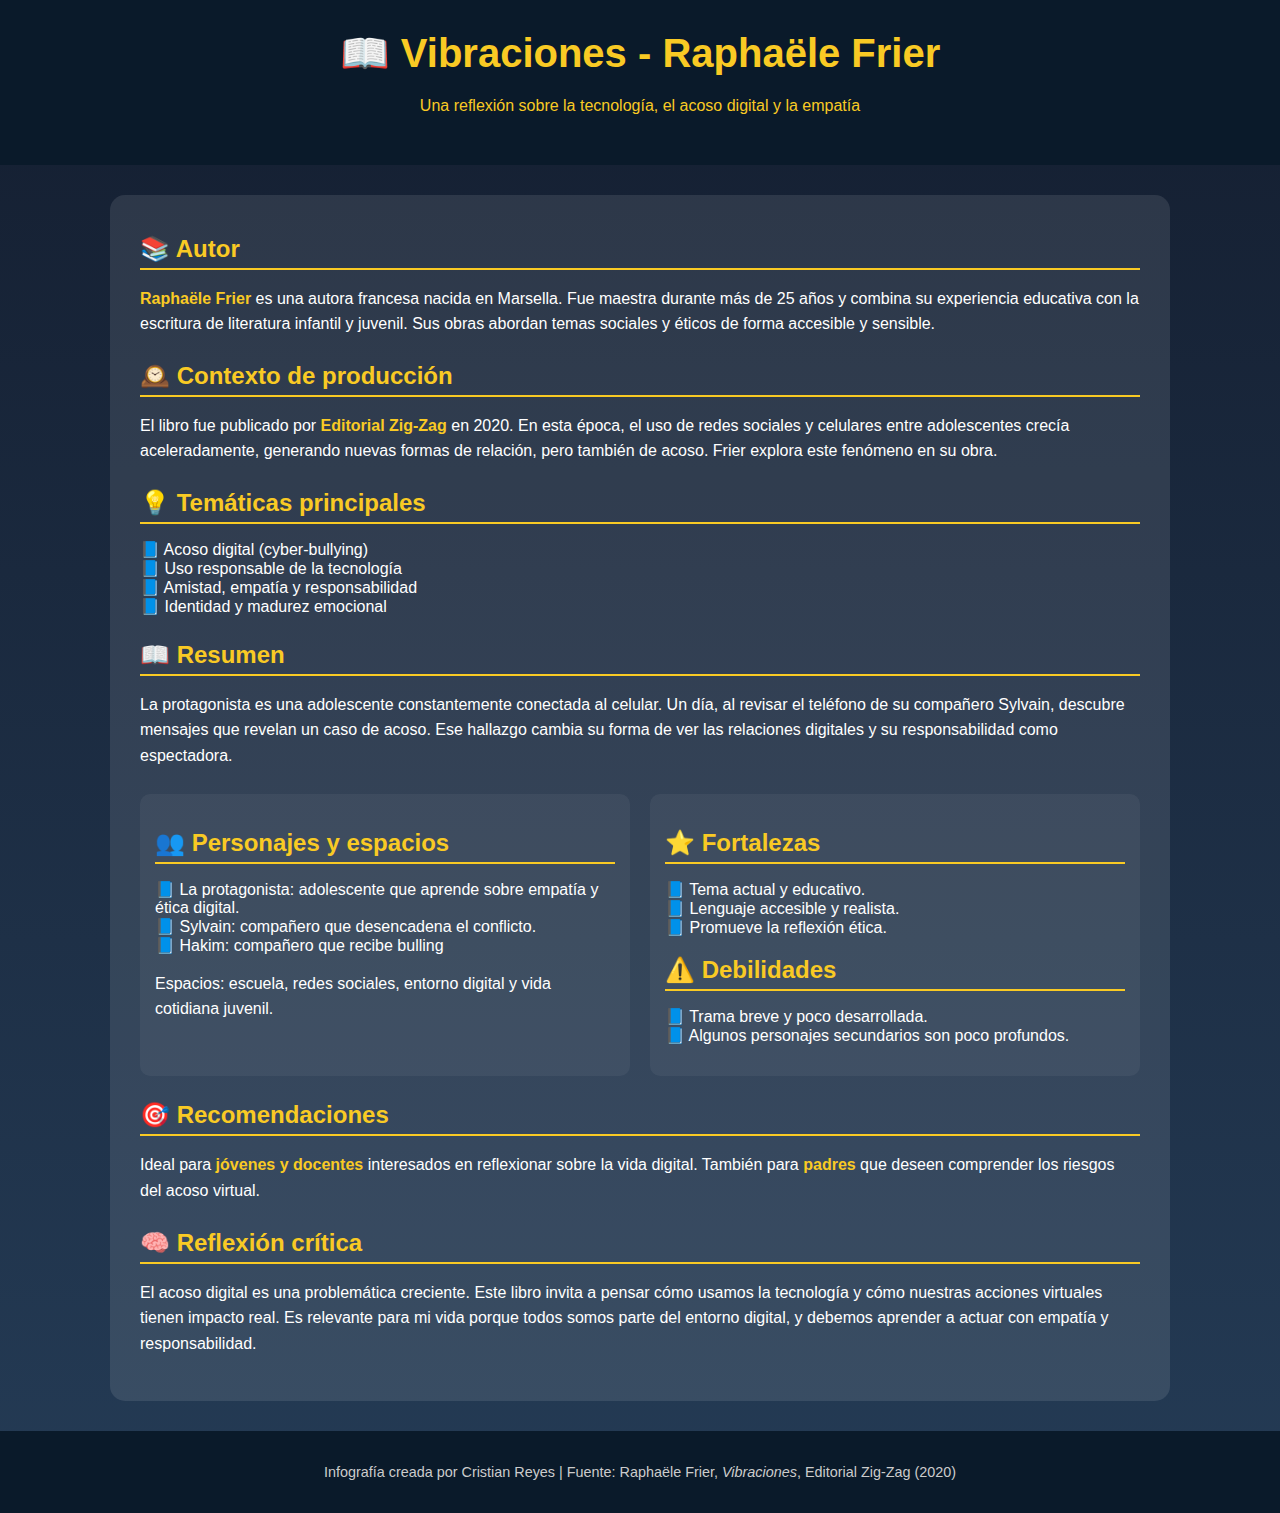
<file: index.html>
<!DOCTYPE html>
<html lang="es">

<head>
    <meta charset="UTF-8">
    <meta name="viewport" content="width=device-width, initial-scale=1.0">
    <title>Infografía - Vibraciones de Raphaële Frier</title>
    <link rel="stylesheet" href="style.css">
</head>

<body>

    <header>
        <h1>📖 Vibraciones - Raphaële Frier</h1>
        <p>Una reflexión sobre la tecnología, el acoso digital y la empatía</p>
    </header>

    <div class="container">

        <section>
            <h2>📚 Autor</h2>
            <p><span class="highlight">Raphaële Frier</span> es una autora francesa nacida en Marsella. Fue maestra
                durante más de 25 años y combina su experiencia educativa con la escritura de literatura infantil y
                juvenil. Sus obras abordan temas sociales y éticos de forma accesible y sensible.</p>
        </section>

        <section>
            <h2>🕰️ Contexto de producción</h2>
            <p>El libro fue publicado por <span class="highlight">Editorial Zig-Zag</span> en 2020. En esta época, el
                uso de redes sociales y celulares entre adolescentes crecía aceleradamente, generando nuevas formas de
                relación, pero también de acoso. Frier explora este fenómeno en su obra.</p>
        </section>

        <section>
            <h2>💡 Temáticas principales</h2>
            <ul>
                <li>Acoso digital (cyber-bullying)</li>
                <li>Uso responsable de la tecnología</li>
                <li>Amistad, empatía y responsabilidad</li>
                <li>Identidad y madurez emocional</li>
            </ul>
        </section>

        <section>
            <h2>📖 Resumen</h2>
            <p>La protagonista es una adolescente constantemente conectada al celular. Un día, al revisar el teléfono de
                su compañero Sylvain, descubre mensajes que revelan un caso de acoso. Ese hallazgo cambia su forma de
                ver las relaciones digitales y su responsabilidad como espectadora.</p>
        </section>

        <section class="columns">
            <div class="column">
                <h2>👥 Personajes y espacios</h2>
                <ul>
                    <li>La protagonista: adolescente que aprende sobre empatía y ética digital.</li>
                    <li>Sylvain: compañero que desencadena el conflicto.</li>
                    <li>Hakim: compañero que recibe bulling</li>
                </ul>
                <p>Espacios: escuela, redes sociales, entorno digital y vida cotidiana juvenil.</p>
            </div>

            <div class="column">
                <h2>⭐ Fortalezas</h2>
                <ul>
                    <li>Tema actual y educativo.</li>
                    <li>Lenguaje accesible y realista.</li>
                    <li>Promueve la reflexión ética.</li>
                </ul>

                <h2>⚠️ Debilidades</h2>
                <ul>
                    <li>Trama breve y poco desarrollada.</li>
                    <li>Algunos personajes secundarios son poco profundos.</li>
                </ul>
            </div>
        </section>

        <section>
            <h2>🎯 Recomendaciones</h2>
            <p>Ideal para <span class="highlight">jóvenes y docentes</span> interesados en reflexionar sobre la vida
                digital. También para <span class="highlight">padres</span> que deseen comprender los riesgos del acoso
                virtual.</p>
        </section>

        <section>
            <h2>🧠 Reflexión crítica</h2>
            <p>El acoso digital es una problemática creciente. Este libro invita a pensar cómo usamos la tecnología y
                cómo nuestras acciones virtuales tienen impacto real. Es relevante para mi vida porque todos somos parte
                del entorno digital, y debemos aprender a actuar con empatía y responsabilidad.</p>
        </section>

    </div>

    <footer>
        <p>Infografía creada por Cristian Reyes | Fuente: Raphaële Frier, <i>Vibraciones</i>, Editorial Zig-Zag (2020)
        </p>
    </footer>

</body>

</html>
</file>
<file: style.css>
/* ----- Estilos generales ----- */
body {
  font-family: "Poppins", sans-serif;
  margin: 0;
  padding: 0;
  background: linear-gradient(to bottom, #141e30, #243b55);
  color: #fff;
}

header {
  background-color: #0a1a2a;
  color: #f9ca24;
  text-align: center;
  padding: 30px;
}

header h1 {
  margin: 0;
  font-size: 2.5em;
}

.container {
  width: 90%;
  max-width: 1000px;
  margin: 30px auto;
  background: rgba(255, 255, 255, 0.1);
  border-radius: 15px;
  padding: 20px 30px;
}

section {
  margin-bottom: 25px;
}

h2 {
  color: #f9ca24;
  border-bottom: 2px solid #f9ca24;
  padding-bottom: 5px;
  margin-bottom: 10px;
}

p {
  line-height: 1.6;
}

ul {
  list-style: none;
  padding-left: 0;
}

li::before {
  content: "📘 ";
}

footer {
  text-align: center;
  background: #0a1a2a;
  padding: 15px;
  color: #ccc;
  font-size: 0.9em;
}

.highlight {
  color: #f9ca24;
  font-weight: bold;
}

/* Estilo de columnas */
.columns {
  display: flex;
  flex-wrap: wrap;
  gap: 20px;
}

.column {
  flex: 1;
  min-width: 300px;
  background: rgba(255, 255, 255, 0.05);
  border-radius: 10px;
  padding: 15px;
}

/* Imagen del libro */
.book-cover {
  display: block;
  margin: 0 auto 20px;
  max-width: 200px;
  border-radius: 10px;
  box-shadow: 0 0 15px rgba(255, 255, 255, 0.3);
}
</file>
